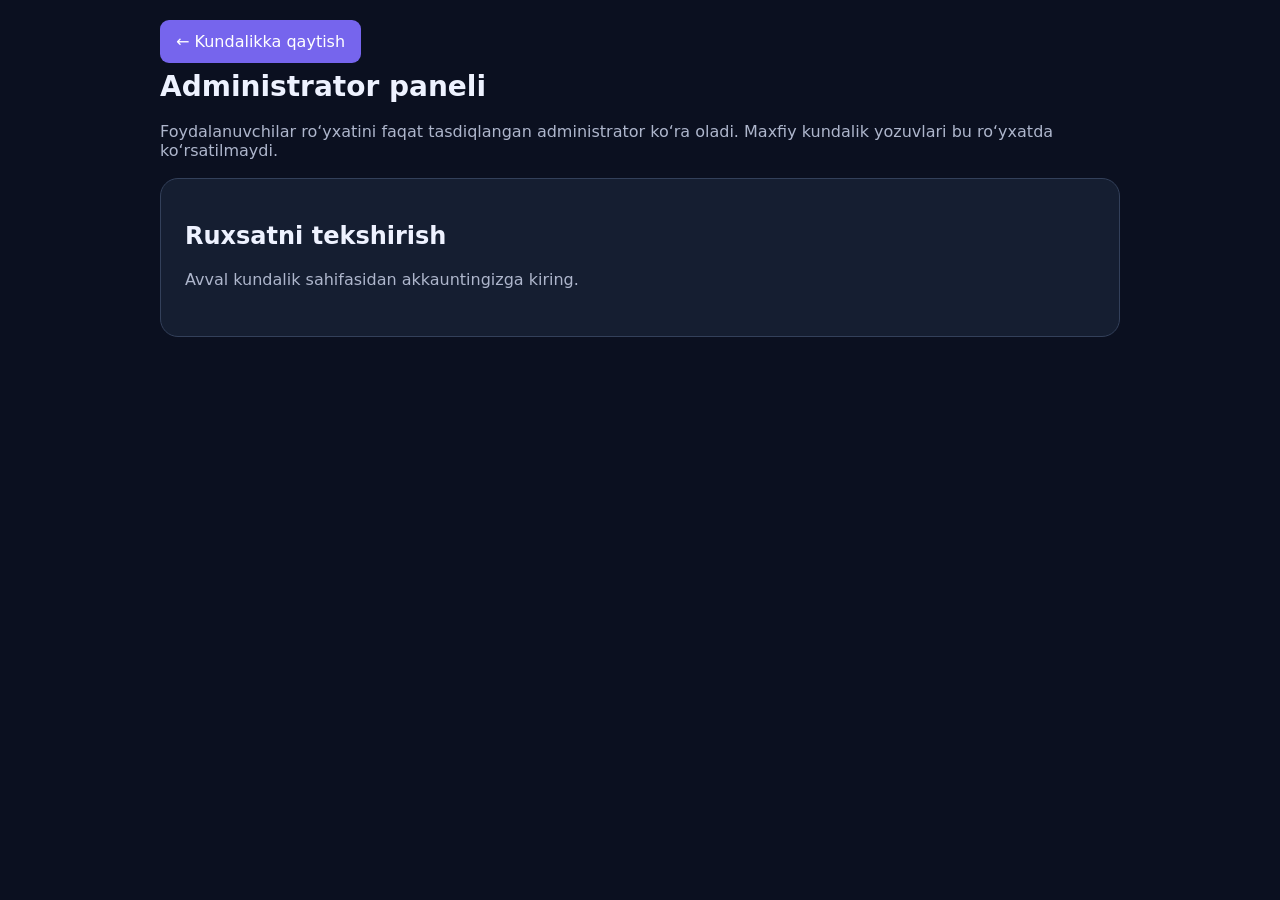
<file: admin.html>
<!doctype html>
<html lang="uz"><head>
<link rel="icon" href="./favicon.ico?v=20261016">
<link rel="icon" type="image/png" sizes="64x64" href="./assets/favicon.png?v=20261016">
<meta name="robots" content="noindex,nofollow,noarchive"><meta charset="utf-8">
<meta name="referrer" content="no-referrer">
<meta http-equiv="Content-Security-Policy" content="default-src 'self'; script-src 'self'; style-src 'self' 'unsafe-inline'; connect-src 'self' https://pmdgnhkbmarvtvfprdsy.supabase.co wss://pmdgnhkbmarvtvfprdsy.supabase.co; img-src 'self' data:; object-src 'none'; base-uri 'self'; form-action 'self'; upgrade-insecure-requests"><meta name="viewport" content="width=device-width,initial-scale=1">
<title>Daily Diary — Admin</title>
<script src="./assets/vendor/supabase-2.118.0.js" defer></script>
<style>
:root{color-scheme:dark}*{box-sizing:border-box}body{margin:0;background:#0b1020;color:#eef2ff;font:16px system-ui,Arial,sans-serif}
main{max-width:1000px;margin:auto;padding:32px 20px}h1{font-size:28px}p{color:#aeb6cc}
.card{background:#151e31;border:1px solid #33405a;border-radius:18px;padding:24px;margin:18px 0}
button,a{font:inherit}button,.link{background:#7665ed;color:white;border:0;border-radius:9px;padding:12px 16px;text-decoration:none;cursor:pointer}
table{width:100%;border-collapse:collapse}th,td{text-align:left;padding:12px;border-bottom:1px solid #33405a;word-break:break-word}
#users{overflow-x:auto}.hidden{display:none}#status{min-height:26px}
</style><link rel="stylesheet" href="./privacy.css?v=20261020d">
<script src="./privacy.js?v=20261020e" defer></script>
</head><body><main>
<a href="./index.html" class="link">← Kundalikka qaytish</a>
<h1>Administrator paneli</h1>
<p>Foydalanuvchilar ro‘yxatini faqat tasdiqlangan administrator ko‘ra oladi. Maxfiy kundalik yozuvlari bu ro‘yxatda ko‘rsatilmaydi.</p>
<section class="card" id="gate"><h2>Ruxsatni tekshirish</h2><p id="status">Tekshirilmoqda...</p></section>
<section class="card hidden" id="dashboard" data-private-surface><h2>Foydalanuvchilar ro‘yxati</h2>
<button id="refresh" type="button">Yangilash</button>
<p id="counter"></p><div id="users">
<table><thead><tr><th>Email</th><th>Ro‘yxatdan o‘tgan</th><th>Oxirgi kirish</th><th>Email tasdiqlanganmi?</th></tr></thead><tbody id="rows"></tbody></table>
</div></section></main>
<script src="./admin.js?v=20261020" defer></script></body></html>
</file>
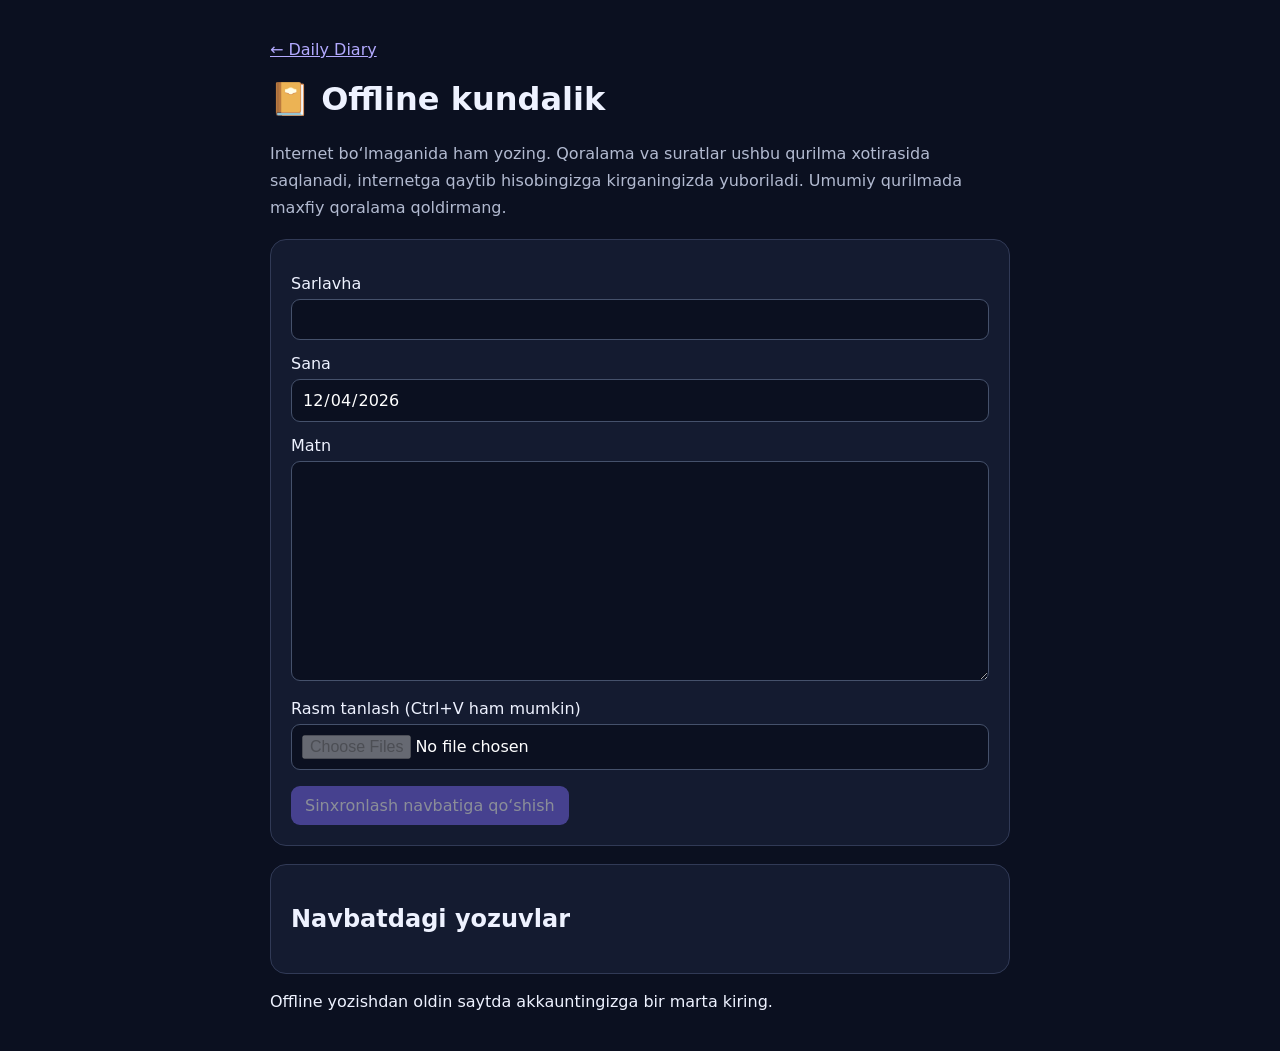
<file: offline.html>
<!doctype html>
<html lang="uz"><head><meta charset="utf-8"><meta name="viewport" content="width=device-width,initial-scale=1"><meta name="referrer" content="no-referrer">
<meta http-equiv="Content-Security-Policy" content="default-src 'self'; script-src 'self'; style-src 'self' 'unsafe-inline'; img-src 'self' blob:; object-src 'none'; base-uri 'self'; form-action 'self'">
<meta name="theme-color" content="#0b1020"><link rel="manifest" href="./manifest.webmanifest"><link rel="icon" href="./assets/favicon.png"><title>Daily Diary — Offline</title>
<style>body{font-family:system-ui,sans-serif;background:#0b1020;color:#eef2ff;margin:0;padding:24px}main{max-width:740px;margin:auto}section{background:#141b30;border:1px solid #313a56;padding:20px;border-radius:16px;margin:18px 0}a{color:#b3aaff}label{display:block;margin:14px 0 6px}input,textarea{box-sizing:border-box;width:100%;color:#fff;background:#0b1020;border:1px solid #45516b;border-radius:9px;padding:10px;font:inherit}textarea{min-height:220px;resize:vertical}button{background:#7968ed;color:white;border:0;border-radius:9px;padding:10px 14px;font:inherit;cursor:pointer}button:disabled{opacity:.5}.hint{color:#b2bad0;line-height:1.7}#preview img{width:75%;max-width:100%;display:block;margin:10px 0;border-radius:10px}</style>
</head><body><main>
<p><a href="./index.html">← Daily Diary</a></p><h1>📔 Offline kundalik</h1>
<p class="hint">Internet bo‘lmaganida ham yozing. Qoralama va suratlar ushbu qurilma xotirasida saqlanadi, internetga qaytib hisobingizga kirganingizda yuboriladi. Umumiy qurilmada maxfiy qoralama qoldirmang.</p>
<section><form id="offlineForm">
<label for="title">Sarlavha</label><input id="title" maxlength="120" required>
<label for="date">Sana</label><input id="date" type="date" required>
<label for="content">Matn</label><textarea id="content" maxlength="20000" required></textarea>
<label for="photos">Rasm tanlash (Ctrl+V ham mumkin)</label><input id="photos" type="file" multiple accept="image/jpeg,image/png,image/webp">
<div id="preview"></div><p id="draftStatus" class="hint" role="status"></p>
<button type="submit">Sinxronlash navbatiga qo‘shish</button>
</form></section>
<section><h2>Navbatdagi yozuvlar</h2><div id="queue"></div></section><p id="status" role="status"></p>
</main><script src="./drafts.js" defer></script><script src="./offline.js" defer></script></body></html>
</file>
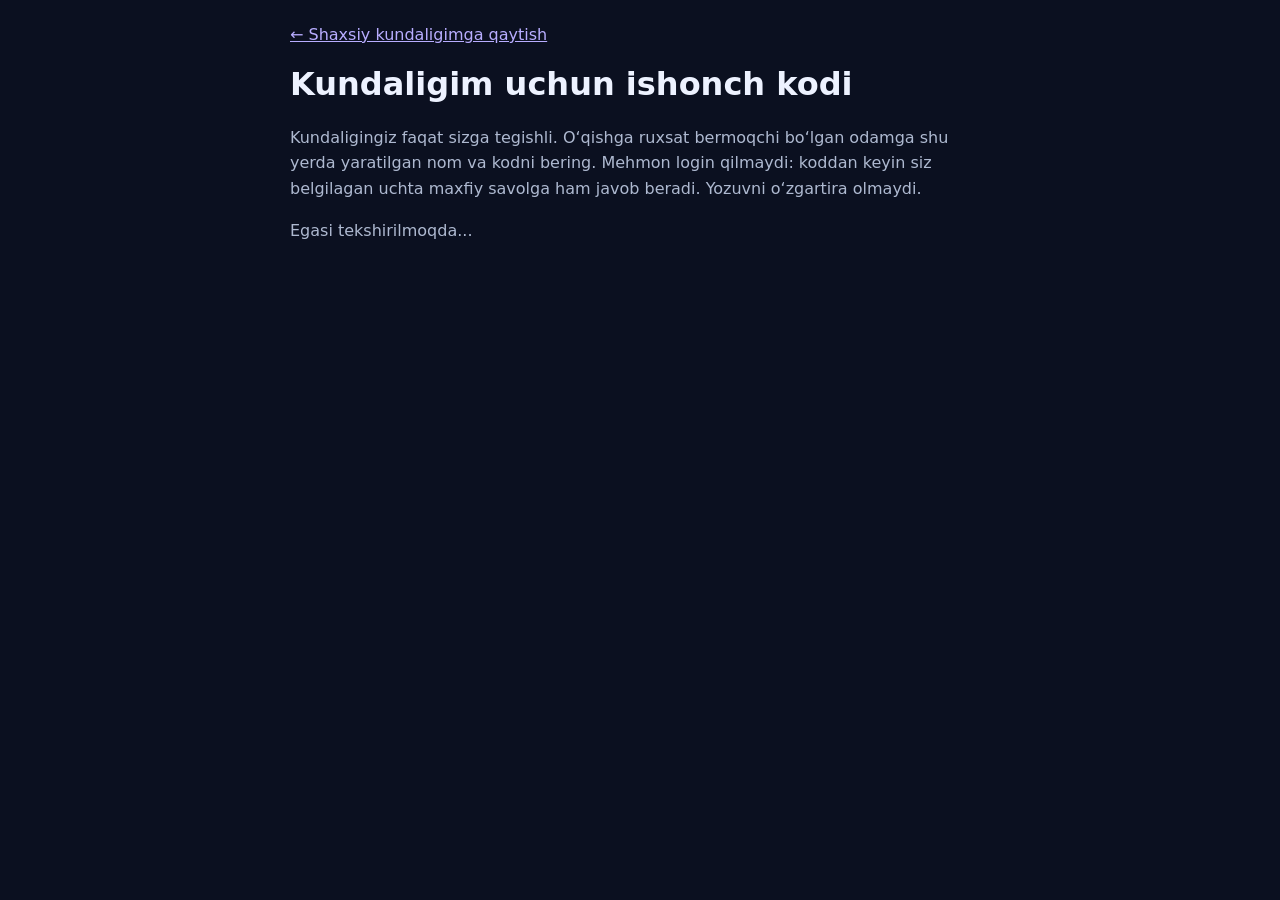
<file: sharing.html>
<!doctype html>
<html lang="uz">
<head>
<link rel="icon" href="./favicon.ico?v=20261016">
<link rel="icon" type="image/png" sizes="64x64" href="./assets/favicon.png?v=20261016">
<meta name="robots" content="noindex,nofollow,noarchive"><meta charset="UTF-8">
<meta name="referrer" content="no-referrer">
<meta http-equiv="Content-Security-Policy" content="default-src 'self'; script-src 'self'; style-src 'self' 'unsafe-inline'; connect-src 'self' https://pmdgnhkbmarvtvfprdsy.supabase.co wss://pmdgnhkbmarvtvfprdsy.supabase.co; img-src 'self' data:; object-src 'none'; base-uri 'self'; form-action 'self'; upgrade-insecure-requests"><meta name="viewport" content="width=device-width,initial-scale=1">
<title>Daily Diary — Ishonch kodi</title>
<script src="./assets/vendor/supabase-2.118.0.js" defer></script>
<style>
:root{color-scheme:dark}*{box-sizing:border-box}
body{margin:0;background:#0b1020;color:#edf2ff;font:16px system-ui,sans-serif}
main{max-width:740px;margin:auto;padding:25px 20px}
a{color:#b8adff}.panel{background:#141d30;border:1px solid #303b54;border-radius:16px;padding:22px;margin:18px 0}
p{line-height:1.6;color:#aeb9d0}
input,select,button{box-sizing:border-box;width:100%;padding:12px;margin:7px 0 15px;font:inherit;border-radius:10px}
input,select{background:#0b1020;border:1px solid #3c4860;color:white}
button{background:#8978ff;color:white;border:0;cursor:pointer}
button:disabled{opacity:.55}.danger{background:#8a4054}
.hidden{display:none!important}.code{font:700 18px ui-monospace,monospace;word-break:break-all}
#result{background:#1b263c;padding:16px;border-radius:12px;overflow-wrap:anywhere}
</style><link rel="stylesheet" href="./privacy.css?v=20261020d">
<script src="./privacy.js?v=20261020e" defer></script>
</head>
<body><main>
<a href="./index.html">← Shaxsiy kundaligimga qaytish</a>
<h1>Kundaligim uchun ishonch kodi</h1>
<p>Kundaligingiz faqat sizga tegishli. O‘qishga ruxsat bermoqchi bo‘lgan odamga shu yerda yaratilgan nom va kodni bering. Mehmon login qilmaydi: koddan keyin siz belgilagan uchta maxfiy savolga ham javob beradi. Yozuvni o‘zgartira olmaydi.</p>
<p id="gate" role="status">Egasi tekshirilmoqda...</p>
<section id="ownerPanel" data-private-surface class="panel hidden">
<form id="shareForm">
<label for="alias">Kundalik nomi (4–32 belgi)</label>
<input id="alias" pattern="[a-z0-9_-]{4,32}" minlength="4" maxlength="32" autocomplete="off" placeholder="mening_kundaligim" required>
<label for="days">Kod qancha vaqt ishlaydi?</label>
<select id="days"><option value="1">1 kun</option><option value="7" selected>7 kun</option><option value="30">30 kun</option></select>
<button id="createBtn" type="submit">Ishonch kodi yaratish</button>
</form>
<button id="revokeBtn" class="danger" type="button">Barcha mehmonlarga kirishni yopish</button>
<p id="status" role="status"></p>
<div id="result" class="hidden"><p><strong>Nom:</strong> <span id="outAlias"></span></p>
<p><strong>Maxfiy kod:</strong> <span class="code" id="outCode"></span></p>
<button id="copyBtn" type="button">Nom va kodni nusxalash</button>
<p>Kod faqat bir marta ko‘rsatiladi. Uni boshqaga berganda ular <a href="./visitor.html">Mehmonlar sahifasi</a> orqali maxfiy savollarga javob berib o‘qiy olishadi.</p></div>
<p id="shareState"></p>
</section>
</main><script src="./sharing.js?v=20261020" defer></script></body></html>
</file>
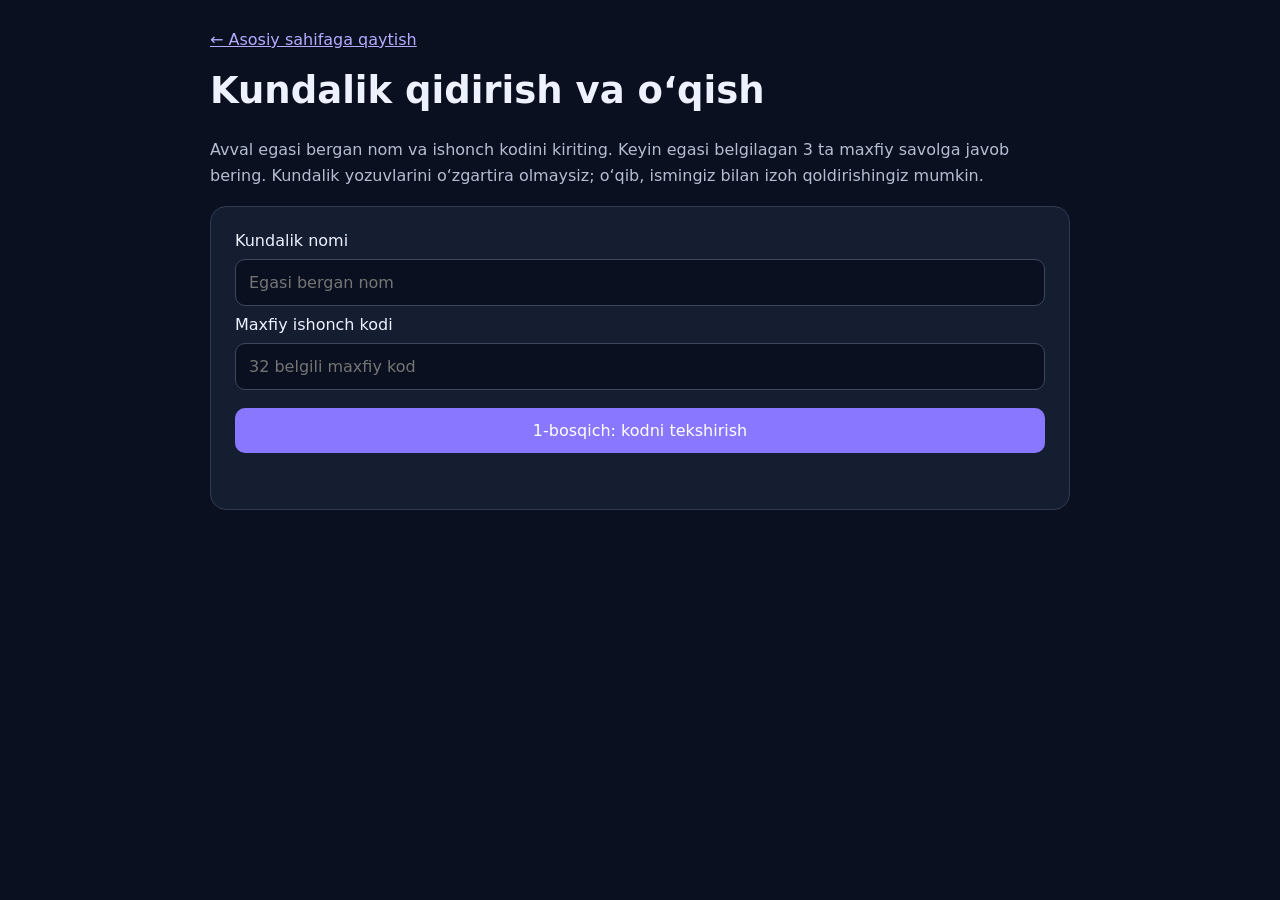
<file: visitor.html>
<!doctype html>
<html lang="uz">
<head>
<link rel="icon" href="./favicon.ico?v=20261016">
<link rel="icon" type="image/png" sizes="64x64" href="./assets/favicon.png?v=20261016">
<meta name="robots" content="noindex,nofollow,noarchive">
<meta charset="UTF-8">
<meta name="referrer" content="no-referrer">
<meta http-equiv="Content-Security-Policy" content="default-src 'self'; script-src 'self'; style-src 'self' 'unsafe-inline'; connect-src 'self' https://pmdgnhkbmarvtvfprdsy.supabase.co wss://pmdgnhkbmarvtvfprdsy.supabase.co; img-src 'self' data:; object-src 'none'; base-uri 'self'; form-action 'self'; upgrade-insecure-requests"><meta name="viewport" content="width=device-width, initial-scale=1">
<meta name="referrer" content="no-referrer">
<title>Daily Diary — Maxfiy mehmon</title>
<script src="./assets/vendor/supabase-2.118.0.js" defer></script>
<style>
:root{color-scheme:dark}*{box-sizing:border-box}
body{margin:0;background:#0b1020;color:#eef2ff;font-family:system-ui,Arial,sans-serif}
main{max-width:900px;margin:auto;padding:30px 20px}
a{color:#b4aaff}.card{background:#151d31;border:1px solid #303b52;border-radius:16px;padding:24px;margin:16px 0}
h1{margin-top:20px;font-size:clamp(25px,4vw,37px)}p{color:#b5bdd1;line-height:1.65}
input,button{font:inherit;width:100%;border-radius:10px;padding:13px;margin:9px 0}
input{color:#fff;background:#0b1020;border:1px solid #3b4860}
button{background:#8978ff;color:#fff;border:0;cursor:pointer}
button:disabled{opacity:.6}.hidden{display:none}
article{border:1px solid #34415b;background:#1b263c;border-radius:12px;padding:18px;margin:15px 0}
article h2{font-size:19px;margin:0 0 7px;overflow-wrap:anywhere}
article small{color:#aab6ce}
article p{white-space:pre-wrap;overflow-wrap:anywhere;color:#eef2ff}
#message{min-height:23px;font-size:14px}
</style><link rel="stylesheet" href="./privacy.css?v=20261020d">
<link rel="stylesheet" href="./comments.css?v=20261021b">
<script src="./comments.js?v=20261021b" defer></script>
<script src="./privacy.js?v=20261020e" defer></script>
</head>
<body><main>
<a href="./index.html">← Asosiy sahifaga qaytish</a>
<h1>Kundalik qidirish va o‘qish</h1>
<p>Avval egasi bergan nom va ishonch kodini kiriting. Keyin egasi belgilagan 3 ta maxfiy savolga javob bering. Kundalik yozuvlarini o‘zgartira olmaysiz; o‘qib, ismingiz bilan izoh qoldirishingiz mumkin.</p>
<section class="card" id="accessCard">
<form id="accessForm">
<label for="alias">Kundalik nomi</label>
<input id="alias" maxlength="32" minlength="4" pattern="[a-zA-Z0-9_-]{4,32}" autocomplete="off" required placeholder="Egasi bergan nom">
<label for="code">Maxfiy ishonch kodi</label>
<input id="code" type="password" minlength="32" maxlength="32" autocomplete="off" required placeholder="32 belgili maxfiy kod">
<button id="openBtn" type="submit">1-bosqich: kodni tekshirish</button>
</form>
<form id="questionForm" data-private-surface class="hidden">
<h2>2-bosqich: maxfiy savollar</h2>
<p>Uchala javob ham to‘g‘ri bo‘lishi kerak. 5 ta xato urinishdan keyin bu kod uchun tekshiruv kamida 24 soatga to‘xtatiladi.</p>
<div id="questionFields"></div>
<button id="verifyBtn" type="submit">Javoblarni tekshirish va o‘qish</button>
</form>
<button type="button" id="closeBtn" class="hidden">Kundalikni yopish / so‘rovni bekor qilish</button>
<div id="message" role="status" aria-live="polite"></div>
</section>
<section id="readSection" data-private-surface class="card hidden">
<h2>O‘qishga ruxsat berilgan yozuvlar</h2>
<div id="notes"></div><nav aria-label="Mehmon yozuvlari sahifalari"><button id="guestPrevBtn" type="button" disabled>← Oldingi</button><p id="guestPageLabel" role="status"></p><button id="guestNextBtn" type="button" disabled>Keyingi →</button></nav>
</section>
</main><script src="./visitor.js?v=20261030-post-time" defer></script></body></html>
</file>
<file: privacy.css>
/* No fades: private content is concealed as soon as the curtain activates. */
#privacyCurtain[hidden], #privacyDock[hidden], #privacyWatermark[hidden] { display:none!important }
#privacyDock { position:fixed; right:14px; bottom:14px; z-index:2147483645; display:flex; flex-direction:column; gap:5px; align-items:flex-end; max-width:calc(100vw - 28px); padding:10px 12px; border:1px solid #3b4660; border-radius:12px; background:#121a2c; color:#eef2ff; box-shadow:0 4px 18px #0003; font:12px system-ui,sans-serif }
#privacyDock button, #privacyCurtain button { width:auto; margin:0; cursor:pointer; border:1px solid #a799ff; border-radius:9px; background:#7968ed; color:white; padding:10px 16px; font:600 14px system-ui,sans-serif }
#privacyDock small { color:#c0c8db; font-size:11px }
#privacyDock button:focus-visible, #privacyCurtain button:focus-visible { outline:3px solid #d1c9ff; outline-offset:3px }
html.dd-private main { padding-bottom:120px }
#privacyWatermark { position:fixed; inset:-20%; z-index:2147483644; display:grid; grid-template-columns:repeat(3,minmax(220px,1fr)); align-items:center; gap:60px 30px; overflow:hidden; pointer-events:none; user-select:none; transform:rotate(-18deg); opacity:.1; color:#b4aaff; font:600 14px system-ui,sans-serif }
body.light #privacyWatermark { color:#5949a0; opacity:.13 }
html.dd-locked body > :not(#privacyCurtain), html.dd-locked body > :not(#privacyCurtain) * { visibility:hidden!important }
html.dd-locked { overflow:hidden }
#privacyCurtain { position:fixed; inset:0; z-index:2147483647; display:grid; place-items:center; padding:24px; background:#0b1020; color:#eef2ff; font:16px system-ui,sans-serif }
#privacyCurtain > div { width:min(100%,420px); border:1px solid #38425a; border-radius:18px; padding:28px; background:#121a2c }
#privacyCurtain h2 { margin:0 0 12px; font-size:24px }
#privacyCurtain p { color:#bac3d9; line-height:1.7; margin:0 0 22px }
@media print {
  /* Also works without JS, from the browser menu, and for Save as PDF. */
  html body > *, html.dd-locked body > * { display:none!important }
  html body { background:white!important; color:black!important; margin:24px!important }
  html body::after { display:block!important; visibility:visible!important; content:"Daily Diary — Maxfiy ma’lumot. Chop etishda yozuvlar yashirilgan."; font:16px system-ui,sans-serif }
}
</file>
<file: comments.css>
.diary-comments { margin-top:22px; padding-top:16px; border-top:1px solid var(--border,#34415b); color:var(--text,#eef2ff) }
.diary-comments [hidden] { display:none!important }
.diary-comments .comment-actions { display:flex; gap:9px; flex-wrap:wrap; align-items:center; margin:8px 0 }
.diary-comments button.comment-button { width:auto; margin:0; padding:9px 13px; border:1px solid var(--border,#4a5270); border-radius:9px; background:var(--soft,#242d45); color:var(--text,#eef2ff); cursor:pointer; font:inherit; font-size:13px }
.diary-comments button:focus-visible { outline:2px solid var(--accent,#b4aaff); outline-offset:3px }
.diary-comments button:disabled { opacity:.5; cursor:wait }
.diary-comments .comment-form { margin:14px 0; padding:15px; border:1px solid var(--border,#34415b); border-radius:12px }
.diary-comments label { display:block; margin:0 0 8px; font-size:14px; color:var(--text,#eef2ff) }
.diary-comments input,.diary-comments textarea { display:block; width:100%; padding:11px 12px; margin:8px 0 12px; border:1px solid var(--border,#4a5270); border-radius:9px; background:var(--bg,#0b1020); color:var(--text,#eef2ff); font:inherit }
.diary-comments textarea { min-height:120px; resize:vertical; line-height:1.6 }
.diary-comments .comment-hint,.diary-comments .comment-status { color:var(--muted,#b5bdd1); font-size:12px; line-height:1.6; margin:9px 0; white-space:normal }
.diary-comments .diary-comment { border-top:1px solid var(--border,#34415b); padding:14px 0 }
.diary-comments .diary-comment strong { display:block; overflow-wrap:anywhere }
.diary-comments .diary-comment small { display:block; margin-top:5px; color:var(--muted,#b5bdd1); font-size:11px }
.diary-comments .diary-comment p { white-space:pre-wrap; overflow-wrap:anywhere; line-height:1.6; color:var(--text,#eef2ff); margin:10px 0 }
.diary-comments button.comment-delete { color:var(--danger,#ff8a9b) }
</file>
